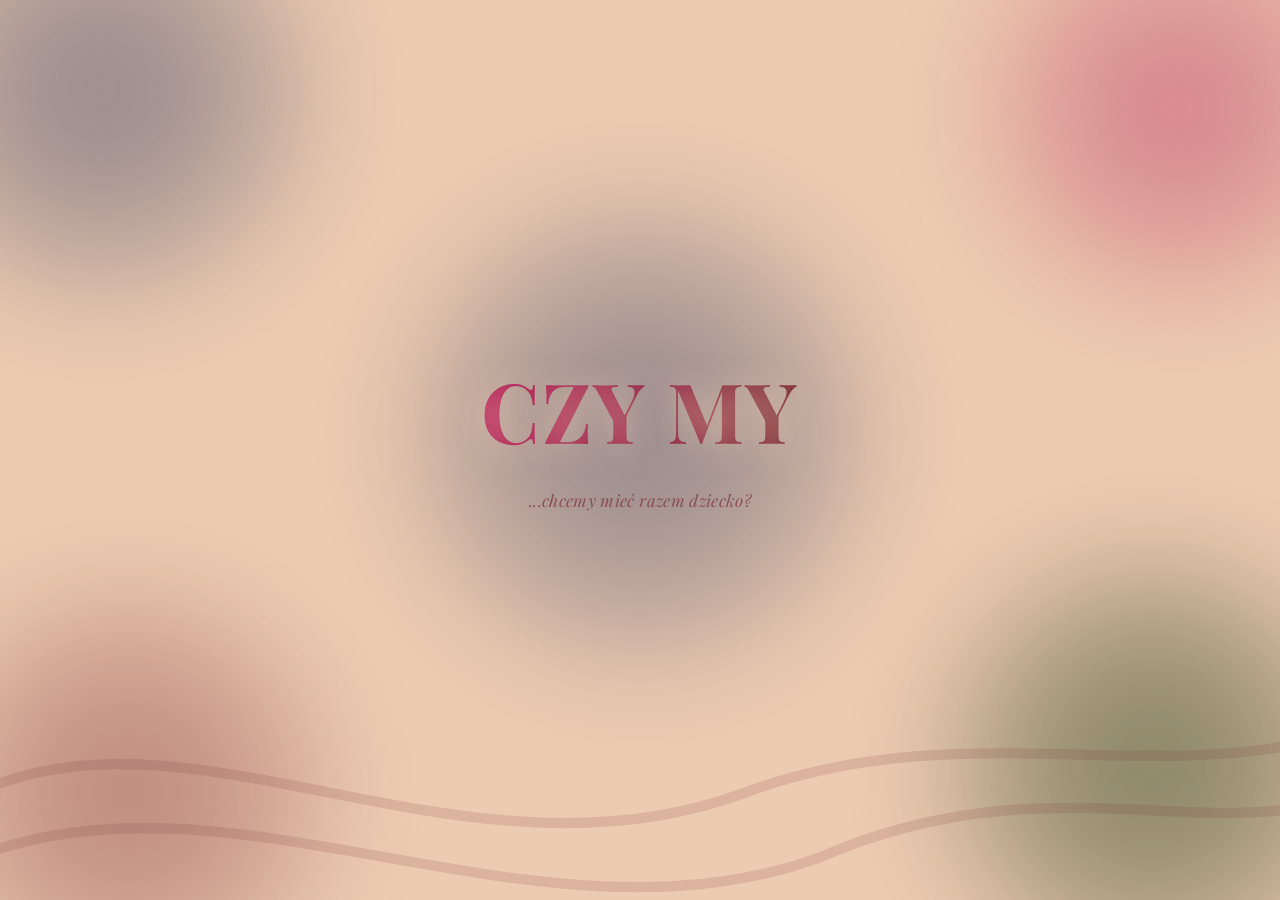
<file: index.html>
<!DOCTYPE html>
<html lang="pl">
<head>
    <meta charset="UTF-8">
    <meta name="viewport" content="width=device-width, initial-scale=1.0, maximum-scale=1.0, user-scalable=no">
    <title>Czy my</title>
    <link rel="icon" type="image/svg+xml" href="logo.svg">
    <link rel="icon" type="image/png" sizes="32x32" href="favicon.png">
    <link rel="apple-touch-icon" sizes="180x180" href="logo-180.png">
    <link rel="manifest" href="manifest.webmanifest">

    <meta name="mobile-web-app-capable" content="yes">
    <meta name="apple-mobile-web-app-capable" content="yes">
    <meta name="apple-mobile-web-app-title" content="Czy my">
    <meta name="apple-mobile-web-app-status-bar-style" content="black-translucent">
    <meta name="theme-color" content="#edcbb1">
    <link rel="preconnect" href="https://fonts.googleapis.com">
    <link rel="preconnect" href="https://fonts.gstatic.com" crossorigin>
    <link href="https://fonts.googleapis.com/css2?family=Playfair+Display:ital,wght@0,400;0,700;1,400&display=swap" rel="stylesheet">
<link rel="stylesheet" href="styles.css">
</head>
<body>

<div id="screen-texture" class="texture-layer"></div>

<div id="splash-fullscreen" aria-hidden="true">
    <div id="splash-bg"></div>
    <svg class="splash-wave" viewBox="0 0 100 100" preserveAspectRatio="none" aria-hidden="true">
        <path d="M-2 62 C 15 54, 36 70, 58 62 C 74 56, 88 61, 102 58"></path>
        <path d="M-2 67 C 18 59, 42 75, 64 67 C 80 60, 92 65, 102 63"></path>
    </svg>
    <div class="splash-content">
        <h1><span class="splash-czy">Czy</span> <span class="splash-my">my</span></h1>
        <p class="splash-subtitle">...chcemy mieć razem dziecko?</p>
    </div>
</div>

<div id="app-container" class="theme-brown splash-mode">
    <div class="corner-frame" aria-hidden="true">
        <span class="corner-accent corner-top-left"></span>
        <span class="corner-accent corner-top-right"></span>
        <span class="corner-accent corner-bottom-left"></span>
        <span class="corner-accent corner-bottom-right"></span>
    </div>

    <div id="screen-splash" class="screen"></div>

    <div id="screen-language" class="screen screen-centered">
        <h2>Wybierz Język<br>Choose Language</h2>
        <button onclick="setLanguage('pl')">PL</button>
        <button id="btn-language-en" onclick="setLanguage('en')" disabled aria-disabled="true">ENG</button>
    </div>

    <div id="screen-login" class="screen screen-centered">
        <h2 id="txt-login-header">Zaloguj się,<br> aby rozpocząć</h2>
        <label for="email">Login</label>
        <input type="email" id="email-input" placeholder="Login" autocomplete="email">
        <label for="email">Hasło</label>
        <input type="password" id="password-input" placeholder="****">
        <a href="mailto:czymy.app@gmail.com?subject=Czy%20my%20-%20pro%C5%9Bba%20o%20dost%C4%99p%20do%20aplikacji" class="support-link" style="display: block; text-align: center; margin: 10px 0;">Napisz i uzyskaj dostęp</a>
        <button id="btn-login" onclick="checkPassword()">Start</button>
        <div id="error-msg" style="color:var(--rosewood); display:none; margin-top:0px;">Błędne hasło!</div>
    </div>

  <div id="screen-mode" class="screen">
        <h2 id="txt-mode-header">Wybierz tryb</h2>
        <div class="content-area mode-actions">
            <button id="btn-mode-random" onclick="selectMode('random')">Losowo</button>
            <button id="btn-mode-sequential" onclick="selectMode('sequential')">Po kolei</button>
            <button class="back-btn" onclick="showScreen('screen-categories'); resetThemeToDefault();" id="btn-mode-back-cat">Zmień kategorię</button>
        </div>
        <div class="footer-area support-footer">
            <div class="support-links">
                <a href="mailto:czymy.app@gmail.com?subject=Czy my - kontakt w sprawie aplikacji" class="support-link">Napisz do mnie</a>
                <button onclick="showScreen('screen-support')" class="support-link">O tej aplikacji</button>
            </div>
        </div>
    </div>

  <div id="screen-categories" class="screen">
        <h2 id="txt-cat-header">Wybierz Kategorię</h2>
        <div class="content-area">
            <div id="categories-list"></div>
        </div>
        <div class="footer-area">
            <button id="btn-change-lang" class="back-btn" onclick="showScreen('screen-language')">Zmień język</button>
            <div class="support-links">
                <a href="mailto:czymy.app@gmail.com?subject=Czy my - kontakt w sprawie aplikacji" class="support-link">Napisz do mnie</a>
                <button onclick="showScreen('screen-support')" class="support-link">O tej aplikacji</button>
            </div>
        </div>
    </div>

<div id="screen-game" class="screen">
        <div class="content-area">
            <p id="question-text">Pytanie...</p>
        </div>
        <div class="footer-area">
            <button id="btn-next" onclick="handleNext()">Następne</button>
            <button id="btn-change-cat" class="back-btn" onclick="showScreen('screen-categories'); resetThemeToDefault();">Zmień kategorię</button>
            <div class="support-links">
                <a href="mailto:czymy.app@gmail.com?subject=Czy my - kontakt w sprawie aplikacji" class="support-link">Napisz do mnie</a>
                <button onclick="showScreen('screen-support')" class="support-link">O tej aplikacji</button>
            </div>
        </div>
    </div>

    <div id="screen-finished" class="screen screen-centered">
        <div style="display: flex; flex-direction: column; align-items: center; justify-content: center;">
            <h2 style="font-size: 3rem; margin-bottom: 20px;">✓</h2>
            <p id="txt-finish-header">To już wszystkie pytania w tej kategorii!</p>
        </div>
        <button id="btn-back-menu" onclick="resetApp()">Wróć do menu</button>
    </div>

    <div id="screen-support" class="screen">
        <h2>O tej aplikacji</h2>
        <div class="content-area support-content-area">
            <div id="support-loading" class="support-loading">Ładowanie...</div>
            <div id="support-error" class="support-error"></div>
            <p id="support-content" class="support-content"></p>
            <a href="https://suppi.pl/0leandra" target="_blank" rel="noopener noreferrer" class="support-coffee" aria-label="O tej aplikacji na Suppi">☕</a>
        </div>
        <div class="footer-area">
            <a href="mailto:czymy.app@gmail.com?subject=Czy my - kontakt w sprawie aplikacji" class="support-link">Napisz do mnie</a>
            <button id="btn-back-support" class="back-btn">Wróć</button>
        </div>
    </div>

</div>

<script src="app.js"></script>

</body>
</html>
</file>
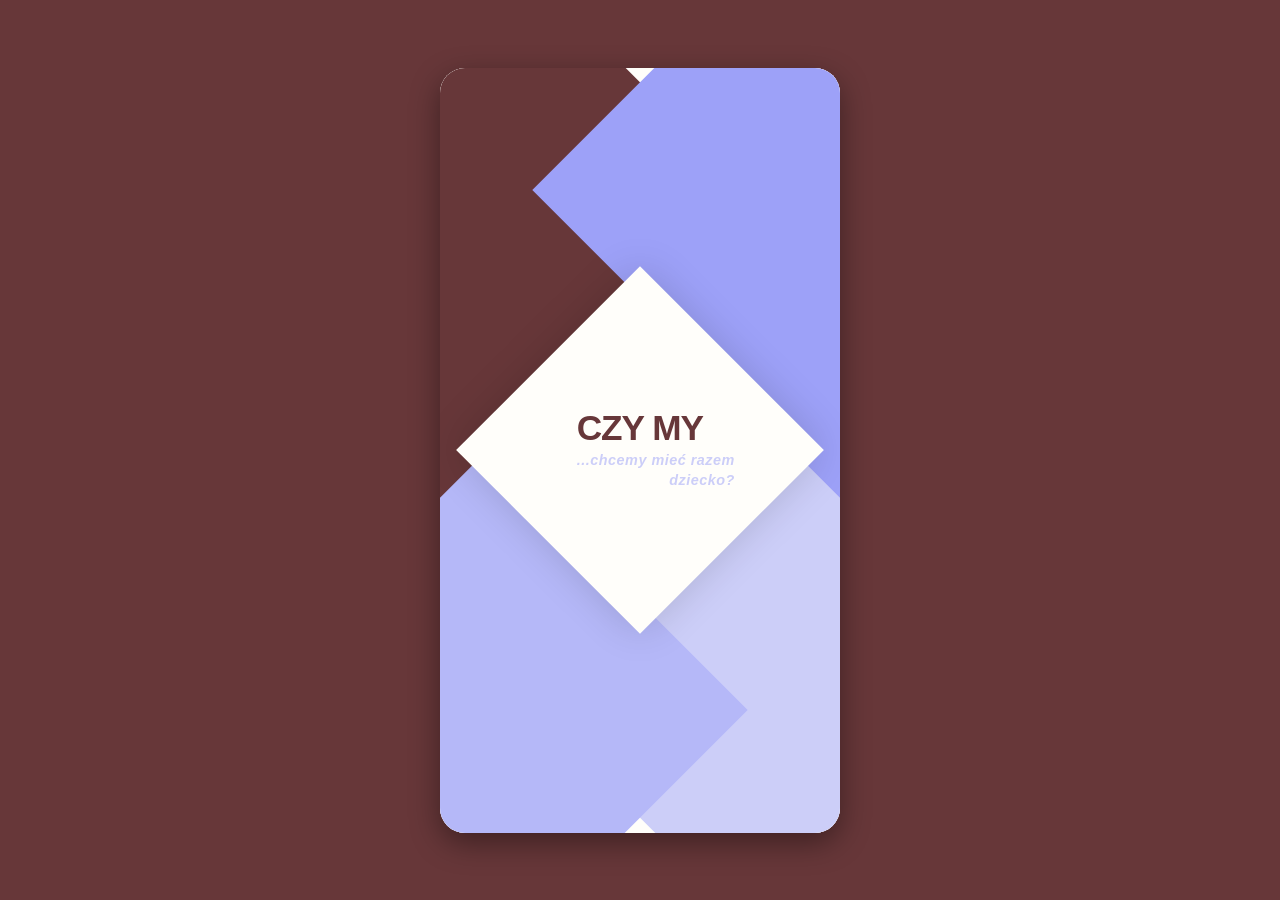
<file: czy my.html>
<!DOCTYPE html>
<html lang="pl">
<head>
    <meta charset="UTF-8">
    <meta name="viewport" content="width=device-width, initial-scale=1.0, maximum-scale=1.0, user-scalable=no">
    <title>Czy my</title>
    <link rel="icon" type="image/png" href="https://s12.gifyu.com/images/bv25g.png">

    <link rel="apple-touch-icon" href="https://s12.gifyu.com/images/bv25g.png">

    <meta name="mobile-web-app-capable" content="yes">
    <meta name="apple-mobile-web-app-capable" content="yes">
    <meta name="apple-mobile-web-app-status-bar-style" content="black-translucent">
    <meta name="theme-color" content="#EFEBE0">
<style>

        :root {
            --bg-color: #fffefa;
            --base-green: #673739; 
            
            --cat-orange: #9da1f8; 
            --cat-red: #b5b8f8;    
            --cat-purple: #cccef8; 

            --active-color: var(--base-green); 
            --font-main: 'Helvetica Neue', Helvetica, Arial, sans-serif;
        }

        * {
            box-sizing: border-box; 
        }

        body {
            background-color: #673739; 
            margin: 0;
            padding: 0;
            font-family: var(--font-main);
            height: 100vh;
            height: 100dvh; 
            width: 100vw;
            display: flex;
            justify-content: center;
            align-items: center;
            overflow: hidden; 
        }

        #app-container {
            background-color: var(--bg-color);
            color: var(--active-color);
            width: 90%;
            height: 85dvh; 
            max-width: 400px;
            max-height: 800px;
            border-radius: 25px;
            box-shadow: 0 10px 30px rgba(0,0,0,0.4);
            position: relative;
            display: flex;
            flex-direction: column;
            overflow: hidden;
            transition: color 0.5s ease, background-color 0.5s ease;
            
            padding-bottom: env(safe-area-inset-bottom);
        }

        #app-container.theme-orange { --active-color: var(--cat-orange); }
        #app-container.theme-red { --active-color: var(--cat-red); }
        #app-container.theme-purple { --active-color: var(--cat-purple); }
        #app-container.theme-green { --active-color: var(--base-green); }

        #app-container.inverted-colors {
            background-color: var(--active-color);
            color: var(--bg-color);
        }
        #app-container.inverted-colors h1,
        #app-container.inverted-colors h2,
        #app-container.inverted-colors p,
        #app-container.inverted-colors .back-btn { color: var(--bg-color); }
        #app-container.inverted-colors button { background-color: var(--bg-color); color: var(--active-color); }
        #app-container.inverted-colors input { border-color: var(--bg-color); color: var(--bg-color); }
        
        input::placeholder { color: var(--active-color); opacity: 0.5; }
        input::-moz-placeholder { color: var(--active-color); opacity: 0.5; }
        #app-container.inverted-colors input::placeholder { color: var(--bg-color); opacity: 0.6; }
        #app-container.inverted-colors input::-moz-placeholder { color: var(--bg-color); opacity: 0.6; }

        .screen {
            position: absolute;
            top: 0; left: 0; width: 100%; height: 100%;
            
            display: none;
            flex-direction: column; 
            justify-content: flex-start; 
            align-items: center;
            
            padding: 20px; 
            text-align: center;
            z-index: 20;
            opacity: 0;
            transition: opacity 0.5s ease;
        }

        .screen-centered {
            justify-content: center !important; 
            gap: 20px; 
        }


        .screen.active { display: flex; opacity: 1; }

        #screen-splash {
            background-color: var(--bg-color); 
            padding: 0;
            justify-content: center; 
            overflow: hidden;
            z-index: 100;
        }
        #splash-bg {
            position: absolute; width: 100%; height: 100%; top: 0; left: 0;
            display: flex; justify-content: center; align-items: center;
        }
        .splash-diamond {
            position: absolute; transform: rotate(45deg); box-shadow: 0 0 0 rgba(0,0,0,0); 
        }
        .splash-center-diamond {
            position: absolute; z-index: 50; background-color: var(--bg-color); 
            width: 260px; height: 260px; transform: rotate(45deg);
            display: flex; justify-content: center; align-items: center;
            box-shadow: 0 0 40px rgba(0,0,0,0.15); top: 50%; left: 50%;
            margin-top: -130px; margin-left: -130px;
        }
        .splash-content { transform: rotate(-45deg); text-align: center; width: 160%; }
        .splash-content h1 {
            color: var(--cat-green); font-size: 2.2rem; margin: 0;
            line-height: 1; text-transform: uppercase; letter-spacing: -1px;
        }
        .splash-subtitle {
            color: var(--cat-purple); font-size: 0.9rem; font-weight: 600;
            font-style: italic; margin: 5px 35px 0 0; padding: 0;
            text-align: right; letter-spacing: 0.5px;
        }

        .border-decoration {
            position: absolute; top: 0; left: 0; right: 0; bottom: 0;
            pointer-events: none; z-index: 10;
        }
        .diamond-border-item {
            width: 10px; height: 10px; transform: rotate(45deg); position: absolute;
        }

        
        h1, h2 { 
            color: var(--active-color); 
            text-transform: uppercase; font-weight: 800; letter-spacing: 1px;
            margin-top: 20px; margin-bottom: 20px;
            flex-shrink: 0; 
        }
        
        
        .content-area {
            flex-grow: 1; 
            display: flex;
            flex-direction: column;
            justify-content: center;
            align-items: center;
            width: 100%;
            overflow-y: auto; 
            min-height: 0; 
            padding: 10px 0;
        }

        #categories-list {
            width: 100%;
            display: flex;
            flex-direction: column;
            gap: 12px;
            align-items: center;
            justify-content: center;
        }

        p { 
            font-size: 1.5rem; font-weight: 700; line-height: 1.4; margin: 0; 
            padding: 20px;
        }

        input {
            padding-top: 6px; padding-right: 15px; padding-bottom: 15px; padding-left: 15px; border-radius: 10px; border: 2px solid var(--active-color);
            background: transparent; color: var(--active-color);
            font-size: 0.8rem; text-align: center; width: 80%; outline: none; margin-bottom: 10px;
            transition: border-color 0.5s ease, color 0.5s ease;
        }

        label {

            font-size: 1em; text-align: left; margin-bottom: -15px
        }

        .footer-area {
            flex-shrink: 0; 
            width: 100%;
            display: flex;
            flex-direction: column;
            align-items: center;
            padding-bottom: 10px;
        }

        button {
            background-color: var(--active-color); color: var(--bg-color);
            border: none; padding: 15px 30px; font-size: 1.2rem; border-radius: 50px;
            cursor: pointer; font-weight: bold; text-transform: uppercase;
            width: 100%; margin: 5px 0;
            transition: transform 0.1s, background-color 0.5s ease;
        }
        button:active { transform: scale(0.95); }

        button.category-btn { 
            background-color: transparent; border: 3px solid; 
            width: 90%; 
            margin: 5px 0;
        }
        button.category-btn.btn-orange { border-color: var(--cat-orange); color: var(--cat-orange); }
        button.category-btn.btn-orange:hover { background-color: var(--cat-orange); color: var(--bg-color); }
        button.category-btn.btn-red { border-color: var(--cat-red); color: var(--cat-red); }
        button.category-btn.btn-red:hover { background-color: var(--cat-red); color: var(--bg-color); }
        button.category-btn.btn-purple { border-color: var(--cat-purple); color: var(--cat-purple); }
        button.category-btn.btn-purple:hover { background-color: var(--cat-purple); color: var(--bg-color); }

        .back-btn {
            margin-top: 10px; font-size: 0.9rem; text-decoration: underline;
            background: none; color: var(--active-color); padding: 10px; width: auto;
            transition: color 0.5s ease;
        }

        .long-text { font-size: 1.1rem !important; line-height: 1.3 !important; }
    </style>
</head>
<body>

<div id="app-container" class="theme-green">
    
    <div id="diamond-border" class="border-decoration"></div>

    <div id="screen-splash" class="screen active">
        <div id="splash-bg"></div>
        <div class="splash-center-diamond">
            <div class="splash-content">
                <h1>Czy my</h1>
                <p class="splash-subtitle">...chcemy mieć razem dziecko?</p>
            </div>
        </div>
    </div>

    <div id="screen-language" class="screen screen-centered">
        <h2>Wybierz Język<br>Choose Language</h2>
        <button onclick="setLanguage('pl')">PL</button>
        <button onclick="setLanguage('en')">ENG</button>
    </div>

    <div id="screen-login" class="screen screen-centered">
        <h2 id="txt-login-header">Zaloguj się,<br> aby rozpocząć</h2>
        <label for="email">E-mail</label>
        <input type="email" id="email-input" placeholder="E-mail" autocomplete="email">
        <label for="email">Hasło</label>
        <input type="password" id="password-input" placeholder="****">
        <button id="btn-login" onclick="checkPassword()">Start</button>
        <div id="error-msg" style="color:red; display:none; margin-top:0px;">Błędne hasło!</div>
    </div>

  <div id="screen-categories" class="screen">
        <h2 id="txt-cat-header">Wybierz Kategorię</h2>
        <div class="content-area">
            <div id="categories-list"></div>
        </div>
        <div class="footer-area">
            <button id="btn-change-lang" class="back-btn" onclick="showScreen('screen-language')">Zmień język</button>
        </div>
    </div>

<div id="screen-game" class="screen">
        <div class="content-area">
            <p id="question-text">Pytanie...</p>
        </div>
        <div class="footer-area">
            <button id="btn-next" onclick="nextQuestion()">Następne</button>
            <button id="btn-change-cat" class="back-btn" onclick="showScreen('screen-categories'); resetThemeToDefault();">Zmień kategorię</button>
        </div>
    </div>

    <div id="screen-finished" class="screen screen-centered">
        <div style="display: flex; flex-direction: column; align-items: center; justify-content: center;">
            <h2 style="font-size: 3rem; margin-bottom: 20px;">✓</h2>
            <p id="txt-finish-header">To już wszystkie pytania w tej kategorii!</p>
        </div>
        <button id="btn-back-menu" onclick="resetApp()">Wróć do menu</button>
    </div>

</div>

<script>
    const CONFIG = { 
        apiUrl: "https://script.google.com/macros/s/AKfycbwamKzhzlXw2bV1jH6VfYVX4r7gUX6qQzTbTFQQnEe55WyEnhrkD_Bvr7sSdiePyaUhMg/exec"
    };

    let currentLang = 'pl'; 
    let isLoggedIn = false; 
    let DATABASE = {};
    let currentCategory = []; 

    const TEXTS = {
        pl: {
            passPlaceholder: "Hasło...",
            loginBtn: "Start",
            loading: "Ładowanie...",
            errorMsg: "Błędne hasło lub problem z połączeniem.",
            loginHeader: "Zaloguj się,<br> aby rozpocząć", 
            catHeader: "Wybierz Kategorię",
            changeLangBtn: "Zmień język",
            nextBtn: "Następne",
            changeCatBtn: "Zmień kategorię",
            finishHeader: "To już wszystkie pytania w tej kategorii!",
            backMenuBtn: "Wróć do menu"
        },
        en: {
            passPlaceholder: "Password...",
            loginBtn: "Start",
            loading: "Loading...",
            errorMsg: "Incorrect password or connection issue.",
            loginHeader: "Please log in to start",
            catHeader: "Choose Category",
            changeLangBtn: "Change language",
            nextBtn: "Next",
            changeCatBtn: "Change category",
            finishHeader: "That's all questions in this category!",
            backMenuBtn: "Back to menu"
        }
    };

    const CATEGORY_THEMES = {
        "Codzienność": "orange",
        "Wychowanie": "red",
        "Relacje": "purple",
    //    "Finanse": "purple",
    //    "Wyzwania": "purple"
        "Everyday life": "orange",
        "Parenting": "red",
        "Relations": "purple",
    //    "Finances": "purple",
    //    "Challenges": "purple"
    };

    const COLORS_SEQ = ['var(--base-green)', 'var(--cat-orange)', 'var(--cat-red)', 'var(--cat-purple)'];

    function showScreen(screenId) {
        if(screenId === 'screen-login' || screenId === 'screen-language') {
            resetThemeToDefault();
            document.getElementById('app-container').classList.remove('inverted-colors');
        }
        
        const activeScreens = document.querySelectorAll('.screen.active');
        activeScreens.forEach(el => {
            el.style.opacity = '0';
            setTimeout(() => el.classList.remove('active'), 500);
        });
        
        const target = document.getElementById(screenId);
        if (target) {
            target.classList.add('active');
            setTimeout(() => target.style.opacity = '1', 50);
        }
    }

    function setLanguage(lang) {
        currentLang = lang; 
        const t = TEXTS[currentLang];
        
        document.getElementById('password-input').placeholder = t.passPlaceholder;
        
        const btnLogin = document.getElementById('btn-login');
        if (btnLogin) btnLogin.innerText = t.loginBtn;
        
        const loginHeader = document.getElementById('txt-login-header'); 
        if (loginHeader) loginHeader.innerHTML = t.loginHeader;
        
        const errorMsg = document.getElementById('error-msg');
        if (errorMsg) errorMsg.innerText = t.errorMsg;

        const catHeader = document.getElementById('txt-cat-header');
        if (catHeader) catHeader.innerText = t.catHeader;

        const nextBtn = document.getElementById('btn-next');
        if (nextBtn) nextBtn.innerText = t.nextBtn;

        const btnChangeLang = document.getElementById('btn-change-lang');
        if (btnChangeLang) btnChangeLang.innerText = t.changeLangBtn;

        const btnChangeCat = document.getElementById('btn-change-cat');
        if (btnChangeCat) btnChangeCat.innerText = t.changeCatBtn;
        
        const finishHeader = document.getElementById('txt-finish-header');
        if (finishHeader) finishHeader.innerText = t.finishHeader;

        const backMenuBtn = document.getElementById('btn-back-menu');
        if (backMenuBtn) backMenuBtn.innerText = t.backMenuBtn;

        if (isLoggedIn) {
            initCategories(); 
            showScreen('screen-categories');
        } else {
            showScreen('screen-login');
        }
    }

    async function checkPassword() {
        const emailVal = document.getElementById('email-input').value.trim();
        const passwordVal = document.getElementById('password-input').value.trim();
        const btn = document.getElementById('btn-login');
        const errorMsg = document.getElementById('error-msg');
        
        if (!emailVal || !passwordVal) return;

        btn.disabled = true;
        btn.innerText = TEXTS[currentLang].loading;
        errorMsg.style.display = 'none';

        try {

            const requestUrl = CONFIG.apiUrl + "?l=" + encodeURIComponent(emailVal) + "&p=" + encodeURIComponent(passwordVal);
            const response = await fetch(requestUrl);
            const data = await response.json();

            if (data.error) throw new Error("Pass");

            DATABASE = data;
            isLoggedIn = true;
            initCategories(); 
            showScreen('screen-categories');
            
        } catch (e) {
            console.error("Błąd:", e);
            errorMsg.innerText = TEXTS[currentLang].errorMsg;
            errorMsg.style.display = 'block';
        } finally {
            btn.disabled = false;
            btn.innerText = TEXTS[currentLang].loginBtn;
        }
    }

    function initCategories() {
        const list = document.getElementById('categories-list');
        list.innerHTML = ''; 
        
        const cats = DATABASE[currentLang] || {};

        Object.keys(cats).forEach(category => {
            const btn = document.createElement('button');
            const colorKey = CATEGORY_THEMES[category] || 'green';
            btn.className = `category-btn btn-${colorKey}`;
            btn.innerText = category;
            btn.onclick = () => startGame(category, colorKey);
            list.appendChild(btn);
        });
    }

    function startGame(categoryName, themeColor) {
        setAppTheme(`theme-${themeColor}`);
        document.getElementById('app-container').classList.remove('inverted-colors');
        
        if (DATABASE[currentLang] && DATABASE[currentLang][categoryName]) {
            currentCategory = [...DATABASE[currentLang][categoryName]];
            nextQuestion();
            showScreen('screen-game');
        }
    }

    function nextQuestion() {
        const textEl = document.getElementById('question-text');
        
        if (!currentCategory || currentCategory.length === 0) {
            finishGame();
            return;
        }

        const randomIndex = Math.floor(Math.random() * currentCategory.length);
        const question = currentCategory[randomIndex];
        currentCategory.splice(randomIndex, 1);
        
        textEl.style.opacity = 0;
        
        setTimeout(() => {
            textEl.innerText = question;
            
            if (question.length > 120) {
                textEl.classList.add('long-text');
            } else {
                textEl.classList.remove('long-text');
            }

            textEl.style.opacity = 1;
        }, 200);
    }

    function finishGame() {
        const t = TEXTS[currentLang];
        const finishHeader = document.getElementById('txt-finish-header');
        if (finishHeader) finishHeader.innerText = t.finishHeader;
        const backMenuBtn = document.getElementById('btn-back-menu');
        if (backMenuBtn) backMenuBtn.innerText = t.backMenuBtn;

        showScreen('screen-finished');
        setTimeout(() => document.getElementById('app-container').classList.add('inverted-colors'), 100);
    }

    function resetApp() {
        document.getElementById('app-container').classList.remove('inverted-colors');
        resetThemeToDefault();
        
        if (isLoggedIn) {
            showScreen('screen-categories');
        } else {
            showScreen('screen-login');
        }
    }

    function setAppTheme(themeClass) {
        const container = document.getElementById('app-container');
        container.classList.remove('theme-green', 'theme-orange', 'theme-red', 'theme-purple');
        container.classList.add(themeClass);
    }
    function resetThemeToDefault() { setAppTheme('theme-green'); }

    function createBorderDiamonds() {
        const container = document.getElementById('diamond-border');
        if(!container) return;
        container.innerHTML = '';
        
        let colorIndex = 0;
        const addDiamond = (styles) => {
            const d = document.createElement('div');
            d.className = 'diamond-border-item';
            d.style.backgroundColor = COLORS_SEQ[colorIndex % COLORS_SEQ.length];
            Object.assign(d.style, styles);
            container.appendChild(d);
            colorIndex++;
        };
        const countTop = 8; const countSide = 12; const padding = 8; 
        for (let i = 0; i < countTop; i++) addDiamond({ top: `${padding}px`, left: `${(i + 1) * (100 / (countTop + 1))}%` });
        for (let i = 0; i < countSide; i++) addDiamond({ right: `${padding}px`, top: `${(i + 1) * (100 / (countSide + 1))}%` });
        for (let i = 0; i < countTop; i++) addDiamond({ bottom: `${padding}px`, right: `${(i + 1) * (100 / (countTop + 1))}%` });
        for (let i = 0; i < countSide; i++) addDiamond({ left: `${padding}px`, bottom: `${(i + 1) * (100 / (countSide + 1))}%` });
    }

    function createSplashBackground() {
        const container = document.getElementById('splash-bg');
        if(!container) return;
        container.innerHTML = ''; 
        
        const centerSize = 260; 
        const neighborSize = 520; 
        
        const diamonds = [
            { x: 1, y: 1, color: 'var(--cat-purple)', zIndex: 1 },    
            { x: -1, y: 1, color: 'var(--cat-red)', zIndex: 2 },     
            { x: -1, y: -1, color: 'var(--base-green)', zIndex: 3 }, 
            { x: 1, y: -1, color: 'var(--cat-orange)', zIndex: 4 },  
        ];

        const addDiamond = (data, customClip) => {
            const d = document.createElement('div');
            d.className = 'splash-diamond';
            d.style.width = `${neighborSize}px`;
            d.style.height = `${neighborSize}px`;
            d.style.backgroundColor = data.color;
            d.style.zIndex = data.zIndex;
            
            if (customClip) {
                d.style.clipPath = customClip;
            }

            d.style.left = `calc(50% + ${data.x * centerSize}px - ${neighborSize/2}px)`;
            d.style.top = `calc(50% + ${data.y * centerSize}px - ${neighborSize/2}px)`;
            container.appendChild(d);
        }

        diamonds.forEach(d => addDiamond(d));
        
        addDiamond({ 
            x: 1, 
            y: 1, 
            color: 'var(--cat-purple)', 
            zIndex: 5 
        }, 'polygon(0 0, 100% 0, 100% 100%)'); 
    }

    window.onload = () => {
        createBorderDiamonds();
        createSplashBackground();

        const passInput = document.getElementById('password-input');
        if(passInput) {
            passInput.addEventListener('keyup', (e) => {
                if (e.key === "Enter") checkPassword();
            });
        }

        setTimeout(() => {
            showScreen('screen-language');
        }, 3000); 
    };
</script>

</body>
</html>
</file>
<file: styles.css>
:root {
    --evergreen: #002500;
    --twilight-indigo: #29335c;
    --desert-sand: #edcbb1;
    --rosewood: #b7245c;
    --wine-plum: #7c3238;

    --bg-color: var(--desert-sand);
    --base-brown: var(--wine-plum);

    --cat-darkest: var(--evergreen);
    --cat-darker: var(--twilight-indigo);
    --cat-dark: var(--rosewood);

    --active-color: var(--base-brown);
    --font-main: 'Helvetica Neue', Helvetica, Arial, sans-serif;
}

* {
    box-sizing: border-box;
}

button,
input,
textarea,
select {
    -webkit-tap-highlight-color: transparent;
}

button,
.back-btn,
label,
h1,
h2,
p {
    -webkit-user-select: none;
    user-select: none;
}

body {
    background-color: var(--desert-sand);
    margin: 0;
    padding: 0;
    font-family: var(--font-main);
    height: 100vh;
    height: 100dvh;
    width: 100vw;
    display: flex;
    justify-content: center;
    align-items: center;
    overflow: hidden;
    position: relative;
}

#app-container {
    background-color: transparent;
    color: var(--active-color);
    width: 90%;
    height: 85dvh;
    max-width: 400px;
    max-height: 800px;
    border-radius: 25px;
    box-shadow: none;
    position: relative;
    z-index: 20;
    display: flex;
    flex-direction: column;
    overflow: hidden;
    transition: color 0.5s ease, background-color 0.5s ease, transform 0.22s ease;
    border: none;

    padding-bottom: env(safe-area-inset-bottom);
}

body.keyboard-open #app-container {
    transform: translateY(calc(-1 * var(--keyboard-shift, 0px)));
}

#app-container.finished-fullscreen {
    width: 100vw;
    height: 100dvh;
    max-width: none;
    max-height: none;
    border-radius: 0;
    background-color: var(--active-color);
    backdrop-filter: none;
    -webkit-backdrop-filter: none;
    border: none;
}

body.finished-fullscreen .texture-layer,
#app-container.finished-fullscreen .corner-frame {
    display: none;
}

body.splash-mode .texture-layer,
#app-container.splash-mode .corner-frame {
    opacity: 0;
}

.texture-layer {
    position: fixed;
    inset: 0;
    z-index: 0;
    pointer-events: none;
    transition: opacity 0.45s ease;
}

.texture-blob {
    position: absolute;
    border-radius: 50%;
    filter: blur(2px);
    opacity: 0.38;
}

.corner-frame {
    position: absolute;
    inset: 14px;
    z-index: 12;
    pointer-events: none;
    opacity: 0.82;
    transition: opacity 0.45s ease;
}

.corner-accent {
    position: absolute;
    width: 52px;
    height: 52px;
    border-color: color-mix(in srgb, var(--active-color) 42%, transparent);
    border-style: solid;
    filter: drop-shadow(0 1px 1px color-mix(in srgb, var(--desert-sand) 35%, transparent));
}

.corner-top-left {
    top: 0;
    left: 0;
    border-width: 0;
    border-top-left-radius: 50px;
}

.corner-top-right {
    top: 0;
    right: 0;
    border-width: 0;
    border-top-right-radius: 50px;
}

.corner-bottom-left {
    bottom: 0;
    left: 0;
    border-width: 0;
    border-bottom-left-radius: 50px;
}

.corner-bottom-right {
    right: 0;
    bottom: 0;
    border-width: 0;
    border-bottom-right-radius: 50px;
}

#app-container.theme-darkest { --active-color: var(--cat-darkest); }
#app-container.theme-darker { --active-color: var(--cat-darker); }
#app-container.theme-dark { --active-color: var(--cat-dark); }
#app-container.theme-brown { --active-color: var(--base-brown); }

#app-container.inverted-colors {
    background-color: var(--active-color);
    color: var(--bg-color);
}

#app-container.inverted-colors h1,
#app-container.inverted-colors h2,
#app-container.inverted-colors p,
#app-container.inverted-colors .back-btn { color: var(--bg-color); }

#app-container.inverted-colors button { background-color: var(--bg-color); color: var(--active-color); }
#app-container.inverted-colors input { border-color: var(--bg-color); color: var(--bg-color); }

input::placeholder { color: var(--active-color); opacity: 0.5; }
input::-moz-placeholder { color: var(--active-color); opacity: 0.5; }
#app-container.inverted-colors input::placeholder { color: var(--bg-color); opacity: 0.6; }
#app-container.inverted-colors input::-moz-placeholder { color: var(--bg-color); opacity: 0.6; }

.screen {
    position: absolute;
    top: 0;
    left: 0;
    width: 100%;
    height: 100%;

    display: none;
    flex-direction: column;
    justify-content: flex-start;
    align-items: center;

    padding: 20px;
    text-align: center;
    z-index: 20;
    opacity: 0;
    overflow-y: auto;
    overflow-x: hidden;
    transition: opacity 0.5s ease;
}

.screen-centered {
    justify-content: center !important;
    gap: 20px;
}

#screen-login.screen-centered {
    justify-content: flex-start !important;
    gap: 10px;
    padding-top: clamp(28px, 10vh, 72px);
    padding-bottom: max(24px, env(safe-area-inset-bottom));
}

body.keyboard-open #screen-login {
    padding-top: 18px;
    padding-bottom: max(180px, calc(env(safe-area-inset-bottom) + 140px));
    gap: 8px;
}

body.keyboard-open #screen-login h2 {
    margin-top: 0;
    margin-bottom: 10px;
}

body.keyboard-open #screen-login input,
body.keyboard-open #screen-login button,
body.keyboard-open #screen-login #error-msg,
body.keyboard-open #screen-login label {
    flex-shrink: 0;
}

.screen.active { display: flex; opacity: 1; }

#splash-fullscreen {
    position: fixed;
    inset: 0;
    z-index: 200;
    display: flex;
    flex-direction: column;
    justify-content: center;
    align-items: center;
    background-color: var(--desert-sand);
    pointer-events: none;
    opacity: 1;
    transition: opacity 0.7s ease;
}

#splash-fullscreen.hidden {
    opacity: 0;
}

#splash-bg {
    position: absolute;
    inset: 0;
}

.splash-blob {
    position: absolute;
    border-radius: 50%;
    filter: blur(55px);
    opacity: 0.78;
}

@keyframes wave1 {
    0%   { d: path("M-2 62 C 15 54, 36 70, 58 62 C 74 56, 88 61, 102 58"); }
    25%  { d: path("M-2 60 C 18 70, 38 54, 58 65 C 76 54, 86 64, 102 61"); }
    50%  { d: path("M-2 64 C 12 56, 34 72, 58 60 C 72 58, 90 62, 102 57"); }
    75%  { d: path("M-2 61 C 20 68, 40 55, 58 67 C 78 56, 84 63, 102 60"); }
    100% { d: path("M-2 62 C 15 54, 36 70, 58 62 C 74 56, 88 61, 102 58"); }
}

@keyframes wave2 {
    0%   { d: path("M-2 67 C 18 59, 42 75, 64 67 C 80 60, 92 65, 102 63"); }
    25%  { d: path("M-2 65 C 22 76, 44 60, 64 72 C 82 59, 90 68, 102 66"); }
    50%  { d: path("M-2 69 C 16 61, 38 77, 64 65 C 78 62, 94 66, 102 62"); }
    75%  { d: path("M-2 66 C 24 74, 46 59, 64 70 C 80 63, 88 66, 102 65"); }
    100% { d: path("M-2 67 C 18 59, 42 75, 64 67 C 80 60, 92 65, 102 63"); }
}

.splash-wave {
    position: absolute;
    inset: 0;
    z-index: 5;
    pointer-events: none;
}

.splash-wave path {
    fill: none;
    stroke: color-mix(in srgb, var(--wine-plum) 30%, transparent);
    stroke-width: 0.8;
    stroke-linecap: round;
    opacity: 0.5;
}

.splash-wave path:nth-child(1) {
    animation: wave1 7s ease-in-out infinite;
}

.splash-wave path:nth-child(2) {
    animation: wave2 9s ease-in-out infinite;
}

.splash-content {
    position: relative;
    z-index: 10;
    text-align: center;
}

.splash-content h1 {
    font-family: 'Playfair Display', Georgia, serif;
    font-size: clamp(3.2rem, 13vw, 5.2rem);
    margin: 0;
    font-weight: 700;
    text-transform: uppercase;
    letter-spacing: 0.02em;
    line-height: 1;
    text-shadow: 0 2px 30px color-mix(in srgb, var(--desert-sand) 70%, transparent);
    background: linear-gradient(90deg, var(--rosewood) 0%, var(--wine-plum) 100%);
    -webkit-background-clip: text;
    background-clip: text;
    -webkit-text-fill-color: transparent;
    color: transparent;
}

.splash-czy {
    color: inherit;
}

.splash-my {
    color: inherit;
}

.splash-subtitle {
    font-family: 'Playfair Display', Georgia, serif;
    color: var(--wine-plum);
    font-size: 1.05rem;
    font-weight: 400;
    font-style: italic;
    margin: 18px 0 0;
    letter-spacing: 0.02em;
    opacity: 0.72;
}

#screen-splash { display: none; }

h1, h2 {
    color: var(--active-color);
    text-transform: uppercase;
    font-weight: 800;
    letter-spacing: 1px;
    margin-top: 20px;
    margin-bottom: 20px;
    flex-shrink: 0;
}

.content-area {
    flex-grow: 1;
    display: flex;
    flex-direction: column;
    justify-content: center;
    align-items: center;
    width: 100%;
    overflow-y: auto;
    min-height: 0;
    padding: 10px 0;
}

#screen-login {
    scroll-padding-bottom: 220px;
}

#categories-list {
    width: 100%;
    display: flex;
    flex-direction: column;
    gap: 12px;
    align-items: center;
    justify-content: center;
}

p {
    font-size: 1.5rem;
    font-weight: 700;
    line-height: 1.4;
    margin: 0;
    padding: 20px;
}

input {
    padding-top: 15px;
    padding-right: 15px;
    padding-bottom: 15px;
    padding-left: 15px;
    border-radius: 10px;
    border: 2px solid var(--active-color);
    background: transparent;
    color: var(--active-color);
    font-size: 0.8rem;
    text-align: center;
    width: 80%;
    outline: none;
    margin-bottom: 10px;
    transition: border-color 0.5s ease, color 0.5s ease;
    border-color: color-mix(in srgb, var(--active-color) 42%, transparent);
}

label {
    font-size: 1em;
    text-align: left;
    margin-bottom: 0;
}

.footer-area {
    flex-shrink: 0;
    width: 100%;
    display: flex;
    flex-direction: column;
    align-items: center;
    padding-bottom: env(safe-area-inset-bottom);
    gap: 5px;
}

button {
    background-color: var(--active-color);
    color: var(--bg-color);
    border: none;
    padding: 15px 30px;
    font-size: 0.9rem;
    border-radius: 50px;
    cursor: pointer;
    font-weight: bold;
    text-transform: uppercase;
    width: min(66.666%, 260px);
    margin: 5px 0;
    transition: transform 0.1s, background-color 0.5s ease;
}

button:disabled {
    background-color: color-mix(in srgb, var(--active-color) 18%, var(--desert-sand));
    color: color-mix(in srgb, var(--active-color) 40%, var(--desert-sand));
    cursor: not-allowed;
    opacity: 0.65;
    transform: none;
}

button:active { transform: scale(0.95); }

button.category-btn {
    background-color: transparent;
    border: 1px solid;
    width: min(66.666%, 260px);
    margin: 5px 0;
}

#screen-categories button.category-btn {
    width: min(58%, 220px);
    padding: 11px 20px;
    font-size: 0.8rem;
    margin: 3px 0;
}

button.category-btn.btn-darkest { border-color: var(--cat-darkest); color: var(--cat-darkest); }
button.category-btn.btn-darkest:hover { background-color: var(--cat-darkest); color: var(--bg-color); }
button.category-btn.btn-darker { border-color: var(--cat-darker); color: var(--cat-darker); }
button.category-btn.btn-darker:hover { background-color: var(--cat-darker); color: var(--bg-color); }
button.category-btn.btn-dark { border-color: var(--cat-dark); color: var(--cat-dark); }
button.category-btn.btn-dark:hover { background-color: var(--cat-dark); color: var(--bg-color); }

.back-btn {
    margin-top: 0;
    margin-bottom: 0;
    font-size: 0.9rem;
    text-decoration: underline;
    background: none;
    color: var(--active-color);
    padding: 10px;
    width: auto;
    transition: color 0.5s ease;
}

.long-text { font-size: 1.1rem !important; line-height: 1.3 !important; }

.support-links {
    display: flex;
    flex-direction: column;
    gap: 4px;
    width: auto;
    margin-top: 2px;
    margin-bottom: -3px;
    align-items: center;
}

.support-link {
    display: inline-flex;
    align-items: center;
    justify-content: center;
    gap: 4px;
    font-size: 0.75rem;
    color: var(--active-color);
    text-decoration: none;
    opacity: 0.72;
    padding: 0;
    margin: 0;
    border: none;
    border-radius: 0;
    text-align: center;
    transition: opacity 0.2s ease, color 0.5s ease;
    text-transform: none;
    font-weight: 400;
    letter-spacing: 0;
    line-height: 1.2;
}

.support-link::before {
    display: inline-flex;
    align-items: center;
    justify-content: center;
    width: 15px;
    height: 15px;
    border-radius: 50%;
    border: 1px solid color-mix(in srgb, var(--active-color) 24%, transparent);
    font-size: 0.58rem;
    line-height: 1;
    opacity: 0.75;
    flex-shrink: 0;
}

a.support-link::before {
    content: '@';
}

button.support-link::before {
    content: 'i';
    font-style: italic;
    font-weight: 600;
}

button.support-link {
    background: none;
    width: auto;
    min-width: 0;
    margin: 0;
    padding: 0;
    border: none;
    border-radius: 0;
    color: var(--active-color);
    font-size: 0.75rem;
    font-weight: 400;
    text-transform: none;
    letter-spacing: 0;
    line-height: 1.2;
}

.support-link:hover {
    text-decoration: none;
    background-color: transparent;
    opacity: 0.9;
}

#app-container.inverted-colors .support-link {
    color: var(--bg-color);
    border-color: transparent;
}

#app-container.inverted-colors button.support-link {
    color: var(--bg-color);
}

#app-container.inverted-colors .support-link:hover {
    background-color: transparent;
    color: var(--bg-color);
    text-decoration: none;
}

#screen-mode {
    justify-content: flex-start;
}

#screen-mode .mode-actions {
    justify-content: center;
    gap: 6px;
}

#screen-mode .support-footer {
    margin-top: auto;
}

#screen-mode .support-links {
    margin-top: 0;
    margin-bottom: max(1px, env(safe-area-inset-bottom));
}

#screen-support {
    justify-content: flex-start;
    padding-top: 8px;
    padding-bottom: 8px;
}

#screen-support h2 {
    margin-top: 2px;
    margin-bottom: 10px;
    font-size: 1.35rem;
}

#screen-support .support-content-area {
    justify-content: flex-start;
    align-items: flex-start;
    padding: 0;
    width: 100%;
    flex-grow: 0;
    overflow: visible;
}

#screen-support .footer-area {
    margin-top: auto;
    gap: 2px;
}

.support-loading {
    display: block;
    color: var(--active-color);
    font-size: 0.88rem;
    text-align: left;
    width: 100%;
}

.support-error {
    display: none;
    color: var(--rosewood);
    font-size: 0.88rem;
    text-align: left;
    width: 100%;
}

.support-content {
    display: none;
    width: 100%;
    margin-top: 8px;
    padding: 0;
    text-align: left;
    font-size: 0.9rem;
    font-weight: 400;
    font-style: normal;
    text-transform: none;
    letter-spacing: 0;
}

.support-content .support-paragraph {
    margin: 0;
    padding: 0;
    font-size: 0.9rem;
    font-weight: 400;
    line-height: 1.28;
    text-transform: none;
    letter-spacing: 0;
}

.support-content .support-paragraph-last {
    text-align: right;
    font-style: italic;
}

.support-coffee {
    display: none;
    margin-top: 8px;
    font-size: 2rem;
    line-height: 1;
    text-decoration: none;
    align-self: center;
    transition: transform 0.15s ease, opacity 0.15s ease;
}

.support-coffee:hover {
    transform: scale(1.08);
    opacity: 0.9;
}

#screen-login .support-link {
    display: inline-flex !important; /* Ensure flex is applied */
    align-items: center; /* Align icon and text */
    justify-content: center; /* Center content */
    gap: 6px !important; /* Force gap specifically for login screen */
    margin: 10px 0 !important; /* Match inline style */
    text-align: center !important; /* Match inline style */
}
</file>
